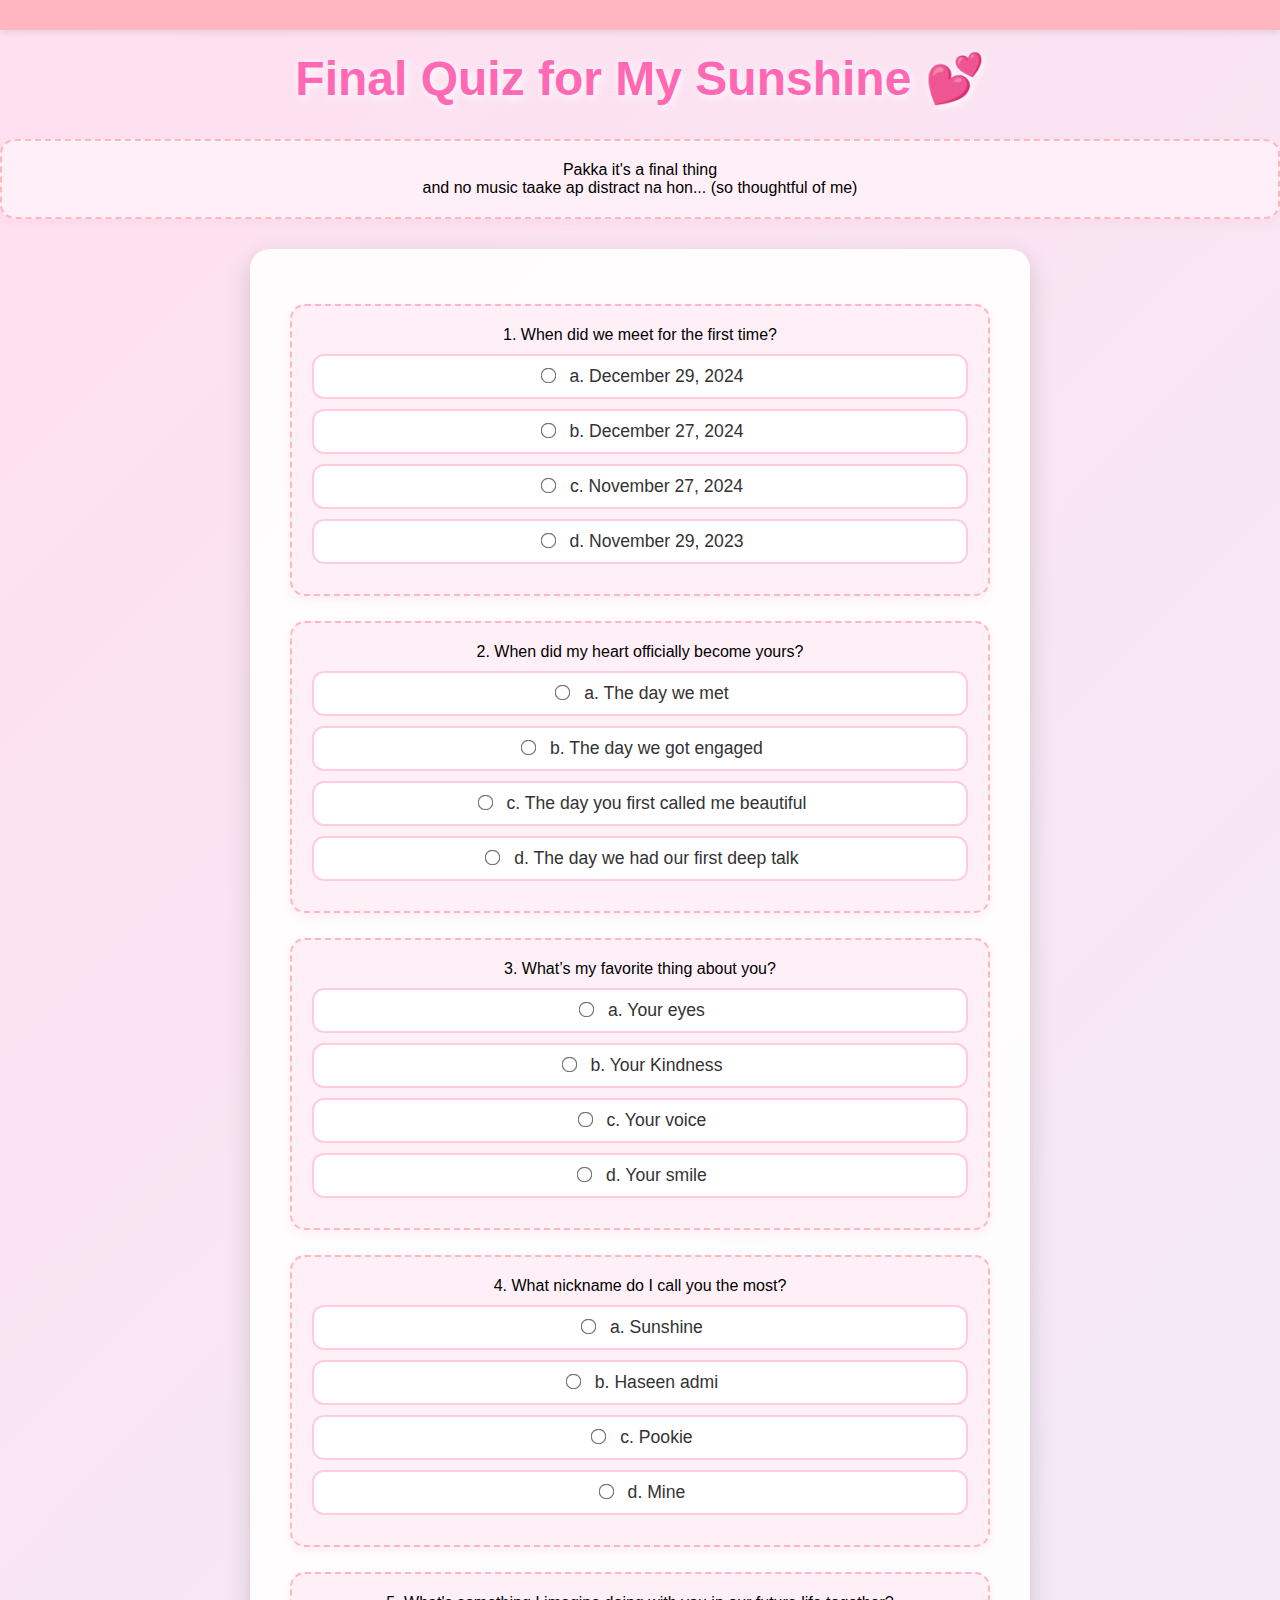
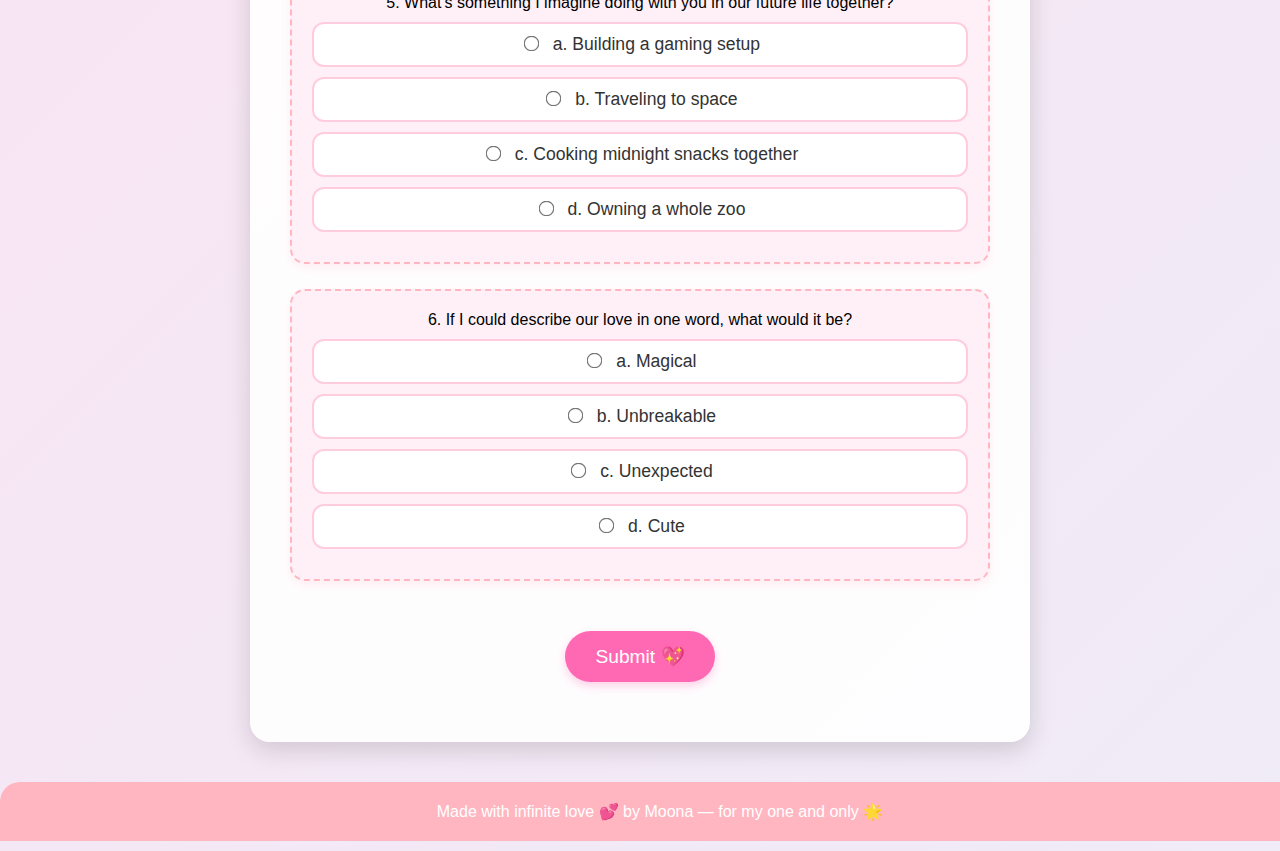
<file: quiz.html>
<!DOCTYPE html>
<html lang="en">
<head>
  <meta charset="UTF-8" />
  <meta name="viewport" content="width=device-width, initial-scale=1.0"/>
  <title>Quiz Time Pookie! 🎀</title>
  <link rel="stylesheet" href="style.css" />
  <style>
    body {
      margin: 0;
      padding: 0;
      font-family: 'Comic Sans MS', cursive, sans-serif;
      background: linear-gradient(135deg, #ffe0f0, #e0f7ff, #fef6d2);
      background-size: 400% 400%;
      animation: bgFlow 20s ease infinite;
      text-align: center;
    }
  
    @keyframes bgFlow {
      0% { background-position: 0% 50%; }
      50% { background-position: 100% 50%; }
      100% { background-position: 0% 50%; }
    }
  
    h1 {
      font-size: 3em;
      color: #ff69b4;
      margin-top: 20px;
      text-shadow: 2px 2px 10px #fff;
    }
  
    .quiz-container {
      max-width: 700px;
      margin: 30px auto;
      background: rgba(255, 255, 255, 0.9);
      border-radius: 20px;
      padding: 30px 40px;
      box-shadow: 0 8px 24px rgba(0, 0, 0, 0.15);
    }
  
    .question {
      background: #fff0f8;
      border: 2px dashed #ffb6c1;
      border-radius: 15px;
      padding: 20px;
      margin: 25px 0;
      box-shadow: 0 4px 10px rgba(255, 182, 193, 0.2);
      transition: transform 0.2s;
    }
  
    .question:hover {
      transform: scale(1.02);
    }
  
    .question p {
      font-size: 1.5em;
      color: #d63384;
      margin-bottom: 15px;
    }
  
    .options label {
      display: block;
      background-color: #fff;
      border: 2px solid #ffccde;
      border-radius: 12px;
      padding: 10px 15px;
      margin: 10px 0;
      font-size: 1.1em;
      color: #333;
      cursor: pointer;
      transition: background-color 0.3s, border-color 0.3s;
    }
  
    .options label:hover {
      background-color: #ffe0f0;
      border-color: #ff85a2;
    }
  
    input[type="radio"] {
      margin-right: 10px;
      transform: scale(1.2);
      accent-color: #ff69b4;
    }
  
    button {
      margin-top: 25px;
      padding: 14px 30px;
      background-color: #ff69b4;
      color: white;
      border: none;
      font-size: 1.2em;
      border-radius: 30px;
      cursor: pointer;
      box-shadow: 0 4px 10px rgba(255, 105, 180, 0.3);
      transition: background 0.3s ease, transform 0.2s;
    }
  
    button:hover {
      background-color: #ff3d9e;
      transform: scale(1.05);
    }
  
    #result {
      font-size: 1.5em;
      margin-top: 30px;
      color: #d63384;
    }
  
    #gift {
      display: none;
      margin-top: 20px;
    }
  
    #gift img {
      width: 200px;
      border-radius: 20px;
      box-shadow: 0 4px 12px rgba(0,0,0,0.1);
    }
  
    footer {
      margin-top: 50px;
      padding: 20px;
      font-size: 1em;
      color: #fff;
      background-color: #ffb6c1;
      border-top-left-radius: 20px;
      border-top-right-radius: 20px;
    }
 
  </style>
  
</head>
<body>
  <header>
    <!--
    <nav class="navbar">
      
      <ul class="nav-list">
        <li><a href="index.html">🏠 Home</a></li>
        <li><a href="memoryLane.html">📸 Memory Lane</a></li>
        <li><a href="balloon.html">🖼️ Your Age?</a></li>
        <li><a href="quiz.html">💌 Quiz</a></li>
        <li><a href="proposal.html">Proposal</a></li>
        <li><a href="starlit_wishes2.html">our Constellation</a></li>
        <li><a href="draw.html">Draw</a></li>
      </ul>   
    </nav>-->
  </header>
  <h1>Final Quiz for My Sunshine 💕</h1>
  <div class="question">Pakka it's a final thing<br>
  and no music taake ap distract na hon... (so thoughtful of me)</div>
  


  <div class="quiz-container">
    <form id="quiz-form">

      <div class="question">
        1. When did we meet for the first time?
        <div class="options">
          <label><input type="radio" name="q1" value="a" /> a. December 29, 2024</label>
          <label><input type="radio" name="q1" value="b" /> b. December 27, 2024</label>
          <label><input type="radio" name="q1" value="c" /> c. November 27, 2024</label>
          <label><input type="radio" name="q1" value="d" /> d. November 29, 2023</label>
        </div>
      </div>

      <div class="question">
        2. When did my heart officially become yours?
        <div class="options">
          <label><input type="radio" name="q2" value="a" /> a. The day we met</label>
          <label><input type="radio" name="q2" value="b" /> b. The day we got engaged</label>
          <label><input type="radio" name="q2" value="c" /> c. The day you first called me beautiful</label>
          <label><input type="radio" name="q2" value="d" /> d. The day we had our first deep talk</label>
        </div>
      </div>

      <div class="question">
        3. What’s my favorite thing about you?
        <div class="options">
          <label><input type="radio" name="q3" value="a" /> a. Your eyes</label>
          <label><input type="radio" name="q3" value="b" /> b. Your Kindness</label>
          <label><input type="radio" name="q3" value="c" /> c. Your voice</label>
          <label><input type="radio" name="q3" value="d" /> d. Your smile</label>
        </div>
      </div>

      <div class="question">
        4. What nickname do I call you the most?
        <div class="options">
          <label><input type="radio" name="q4" value="a" /> a. Sunshine</label>
          <label><input type="radio" name="q4" value="b" /> b. Haseen admi</label>
          <label><input type="radio" name="q4" value="c" /> c. Pookie</label>
          <label><input type="radio" name="q4" value="d" /> d. Mine</label>
        </div>
      </div>

      <div class="question">
        5. What's something I imagine doing with you in our future life together?
        <div class="options">
          <label><input type="radio" name="q5" value="a" /> a. Building a gaming setup</label>
          <label><input type="radio" name="q5" value="b" /> b. Traveling to space</label>
          <label><input type="radio" name="q5" value="c" /> c. Cooking midnight snacks together</label>
          <label><input type="radio" name="q5" value="d" /> d. Owning a whole zoo</label>
        </div>
      </div>

      <div class="question">
        6. If I could describe our love in one word, what would it be?
        <div class="options">
          <label><input type="radio" name="q6" value="a" /> a. Magical</label>
          <label><input type="radio" name="q6" value="b" /> b. Unbreakable</label>
          <label><input type="radio" name="q6" value="c" /> c. Unexpected</label>
          <label><input type="radio" name="q6" value="d" /> d. Cute</label>
        </div>
      </div>

      

      <button type="submit">Submit 💖</button>
    </form>
    <div id="result"></div>
    <div id="gift">
      <p>🎁 You did amazing, dude! Here's your little gift (a glimpse to our future togther): <br>This is how I see our future together 💖. </p>
         <!--  <video width="320" height="240" controls autoplay loop>
        <source src="what is love.mp4" type="video/mp4">
        Your browser does not support the video tag.
      </video>  -->

      <iframe width="320" height="240"
  src="https://www.youtube.com/embed/xdHx1YEsWwk?loop=1&playlist=xdHx1YEsWwk"
  frameborder="0"
  allow="encrypted-media"
  allowfullscreen>
</iframe>



        <!-- New "Next" button -->
  <br><br>
  <button id="nextPageBtn" style="display: none;">One finalll thing! Click here</button>

      
    </div>
  </div>
  <!--Footer-->
  <footer>
    Made with infinite love 💕 by Moona — for my one and only 🌟
  </footer>

  <script>
    const correctAnswers = {
      q1: "c", 
      q2: "d", 
      q3: "b", 
      q4: "c", 
      q5: "c",
      q6: "b"  
    };
  
    const form = document.getElementById("quiz-form");
    const result = document.getElementById("result");
    const gift = document.getElementById("gift");
    let attemptCount = 1;
  
    //linked email is maimuna.chaudhary29@gmail.com

    const scriptURL = "https://script.google.com/macros/s/AKfycbyzJ-efsRN5eSYlKp-cKwLUz7PnR0aoE7pYT-jJUkL298R1xZ7GvGvxL771Lhw0iGc/exec"; // Replace with your actual script URL
  
    form.addEventListener("submit", (e) => {
      e.preventDefault();
      let score = 0;
  
      for (let q in correctAnswers) {
        const selected = form[q].value;
        if (selected === correctAnswers[q]) {
          score++;
        }
      }
  
      result.innerText = `You got ${score} out of 6 right! 💫`;
  
      if (score >= 4) {
        gift.style.display = "block";
        result.innerText += " 🎉 You’ve unlocked your surprise!";
        // Show the "Next" button
  document.getElementById("nextPageBtn").style.display = "inline-block";
      } else {
        gift.style.display = "none";
        result.innerText += " Try again for your surprise! 🥺";
      }
  
      // Send data to Google Sheets
      const data = {
        name: "Anonymous", // or make this dynamic
        score: score,
        attempt: attemptCount++
      };
  
      fetch("https://script.google.com/macros/s/AKfycbyzJ-efsRN5eSYlKp-cKwLUz7PnR0aoE7pYT-jJUkL298R1xZ7GvGvxL771Lhw0iGc/exec", {
  method: "POST",
  body: JSON.stringify(data) // DO NOT manually set headers
})
.then(res => res.json())
.then(response => {
  console.log("Submitted!", response);
})
.catch(err => console.error("Error submitting to Sheet:", err));

    });

    document.getElementById("nextPageBtn").addEventListener("click", () => {
  window.location.href = "proposal.html"; // Replace with your actual file
});

  </script>
  
</body>
</html>
</file>
<file: style.css>
header {
    background-color: #ffb6c1;
    padding: 15px 20px;
    text-align: center;
    font-size: 1em;
    color: white;
    position: sticky;
    top: 0;
    z-index: 999;
    box-shadow: 0 2px 8px rgba(0,0,0,0.1);
  }

  .navbar {
display: flex;
justify-content: center;
background-color: #ffb6c1;
padding: 10px 0;
box-shadow: 0 2px 8px rgba(0,0,0,0.1);
position: sticky;
top: 0;
z-index: 999;
}

.nav-list {
list-style: none;
display: flex;
gap: 25px;
margin: 0;
padding: 0;
}

.nav-list li a {
text-decoration: none;
color: white;
font-weight: bold;
font-size: 1.2em;
padding: 8px 16px;
border-radius: 25px;
background-color: #ff88cc;
transition: background-color 0.3s ease, transform 0.2s;
}

.nav-list li a:hover {
background-color: #ff6bb5;
transform: scale(1.05);
}

footer {
    background-color: #ffb6c1;
    color: white;
    text-align: center;
    padding: 15px 10px;
    margin-top: 60px;
    font-size: 1em;
    position: relative;
    bottom: 10px;
    width: 100%;
  }
</file>
